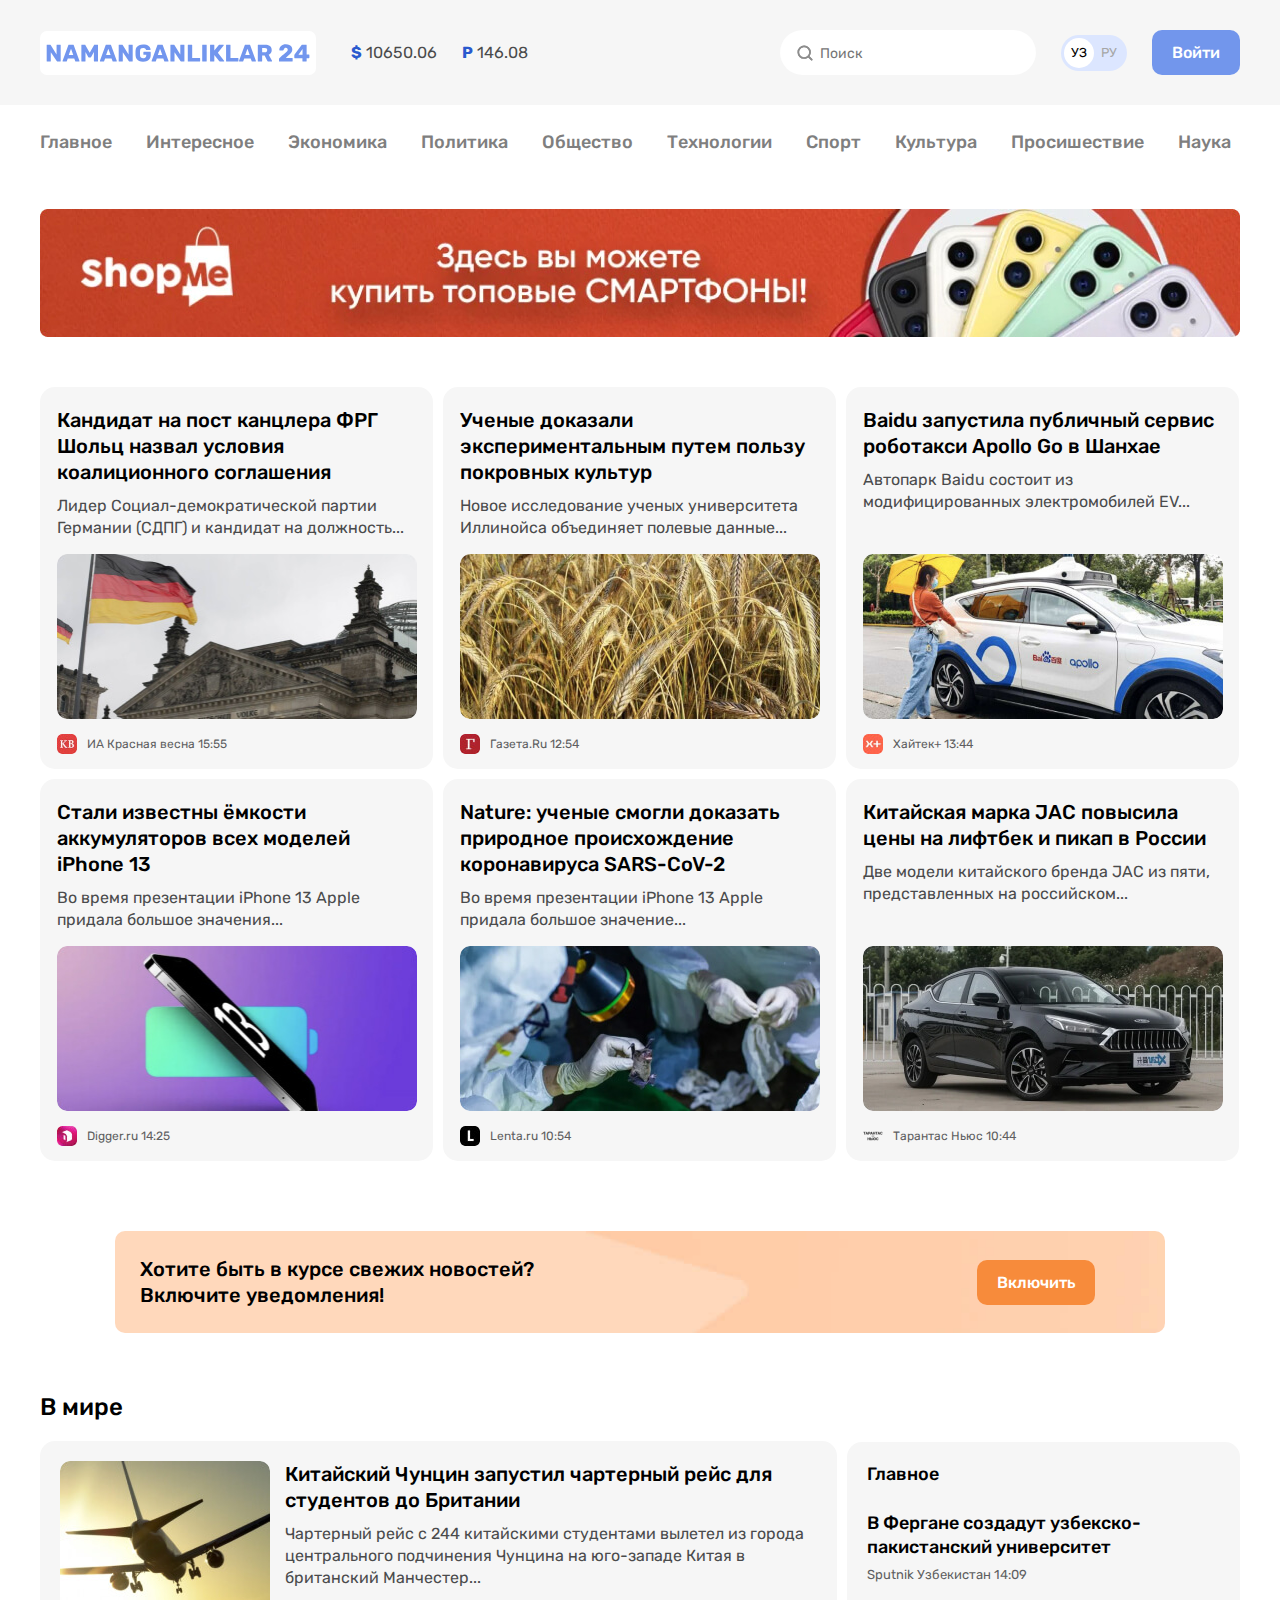
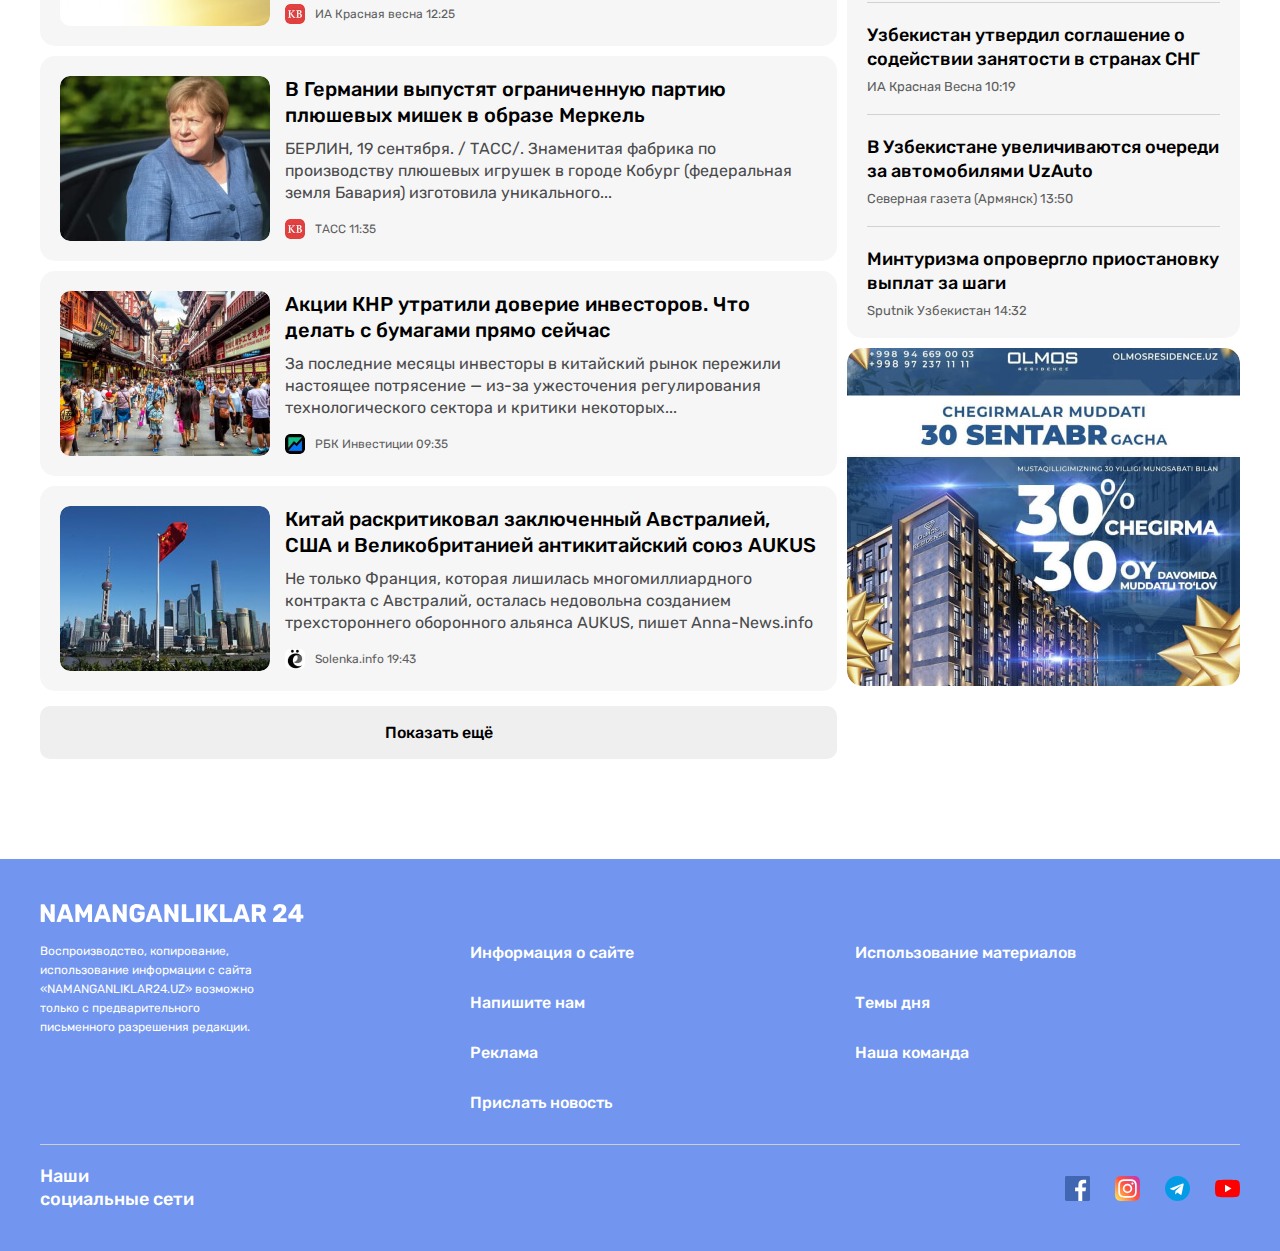
<file: index.html>
<!DOCTYPE html>
<html lang="ru">

<head>
  <meta charset="UTF-8">
  <meta http-equiv="X-UA-Compatible" content="IE=edge">
  <meta name="viewport" content="width=device-width, initial-scale=1.0">
  <!-- FONTS -->
  <link rel="preconnect" href="https://fonts.googleapis.com">
  <link rel="preconnect" href="https://fonts.gstatic.com" crossorigin>
  <link href="https://fonts.googleapis.com/css2?family=Rubik:wght@400;500;700&display=swap" rel="stylesheet">

  <!-- Links -->
  <!-- <link rel="stylesheet" href="./css/normalize.css"> -->
  <!-- <link rel="stylesheet" href="./css/style.css"> -->
  <link rel="stylesheet" href="./css/style.min.css">
  <title>N24</title>
</head>

<body>

  <!-- SITE-HEADER -->
  <header class="site-header">
    <!-- SITE HEADER TOP-->
    <div class="site-header-top">
      <div class="site-header-top-container container">
        <!-- SITE HEADER LOGO -->
        <a class="site-header-logo" href="index.html">
          <img class="logo-img" src="./img/logo.svg" alt="N24 logo" width="264" height="28">
        </a>
        <!-- CURRENCY-RATES -->
        <ul class="currency-rates">
          <li class="currency-rates-item">
            <b class="currency-rates-type">$</b>
            <span class="currency-rates-value">10650.06</span>
          </li>
          <li class="currency-rates-item">
            <b class="currency-rates-type">P</b>
            <span class="currency-rates-value">146.08</span>
          </li>
        </ul>
        <!-- END CURRENCY -->

        <!-- GLOBAL-SEARCH-FORM -->
        <form class="global-search-form" action="https://echo.htmlacademy.ru" method="get">
          <input class="global-search-form-input" type="search" name="search" placeholder="Поиск" aria-label="Поиск"
            required>
        </form>

        <!-- LANGUAGE TOGGLE -->
        <div class="lang-toggle">
          <a class="lang-toggle-link lang-toggle-link-active" href="index.html">УЗ</a>
          <a class="lang-toggle-link" href="index.html">РУ</a>
        </div>
        <!-- SITE HEADER AUTH -->
        <a href="#" class="button button-primary">Войти</a>
      </div>
    </div>

    <div class="container">
      <!-- SITENAV -->
      <nav class="sitenav">
        <ul class="sitenav-list">
          <li class="sitenav-item"><a class="sitenav-link" href="index.html">Главное</a></li>
          <li class="sitenav-item"><a class="sitenav-link" href="news-list.html">Интересное</a></li>
          <li class="sitenav-item"><a class="sitenav-link" href="news-list.html">Экономика</a></li>
          <li class="sitenav-item"><a class="sitenav-link" href="news-list.html">Политика</a></li>
          <li class="sitenav-item"><a class="sitenav-link" href="news-list.html">Общество</a></li>
          <li class="sitenav-item"><a class="sitenav-link" href="news-list.html">Технологии</a></li>
          <li class="sitenav-item"><a class="sitenav-link" href="news-list.html">Спорт</a></li>
          <li class="sitenav-item"><a class="sitenav-link" href="news-list.html">Культура</a></li>
          <li class="sitenav-item"><a class="sitenav-link" href="news-list.html">Просишествие</a></li>
          <li class="sitenav-item"><a class="sitenav-link" href="news-list.html">Наука</a></li>
        </ul>
      </nav>

      <!-- SITE HEADER BANNER -->
      <aside class="site-header-banner">
        <a class="site-header-banner-link" href="https://wwww.olcha.uz" target="_blank">
          <img class="site-header-banner-img" src="./img/shopme-ad.jpg" alt="ad" width="1200" height="128"
            srcset="./img/shopme-ad.jpg 1x, ./img/shopme-ad1@2x.jpg 2x">
        </a>

      </aside>
    </div>
  </header>



  <!-- MAIN CONTENT -->
  <div class="main-content">
    <div class="container">
      <!-- <h1>Namanganliklar24 - сайт новостей</h1> -->

      <section class="topnews">
        <!-- <h2>топ новости</h2> -->
        <!-- NEWS-GRID -->
        <div class="news-grid">
          <!-- NEWS-GRID-ITEM -->
          <article class="news-grid-item article-card">
            <h3 class="article-card-title">
              <a class="article-car-link" href="#">Кандидат на пост канцлера ФРГ Шольц назвал условия коалиционного
                соглашения</a>
            </h3>
            <p class="article-card-text">Лидер Социал-демократической партии Германии (СДПГ) и кандидат на должность...
            </p>
            <img src="./img/germany.jpg" alt="germany" class="article-card-img" width="360" height="165"
              srcset="./img/germany.jpg 1x, ./img/germany@2x.jpg 2x">
            <footer class="article-card-footer">
              <img src="./img/krasnaya-vesna.jpg" alt="" class="article-card-source-icon" width="20" height="20"
                srcset="./img/krasnaya-vesna.jpg 1x, ./img/krasnaya-vesna@2x.jpg 2x">
              <div class="article-card-source-time">
                <span class="article-card-source">ИА Красная весна</span>
                <time datetime="2021-09-27T15:55:00">15:55</time>
              </div>
            </footer>
          </article>

          <!-- NEWS-GRID-ITEM -->
          <article class="news-grid-item article-card">
            <h3 class="article-card-title">
              <a class="article-car-link" href="#">Ученые доказали экспериментальным путем пользу покровных культур</a>
            </h3>
            <p class="article-card-text">Новое исследование ученых университета Иллинойса объединяет полевые данные...
            </p>
            <img src="./img/wheat.jpg" alt="wheat" class="article-card-img" width="360" height="165"
              srcset="./img/wheat.jpg 1x, ./img/wheat@2x.jpg 2x">
            <footer class="article-card-footer">
              <img src="./img/gazetaru.jpg" alt="gazetaru" class="article-card-source-icon" width="20" height="20"
                srcset="./img/gazetaru.jpg 1x, ./img/gazetaru@2x.jpg 2x">
              <div class="article-card-source-time">
                <span class="article-card-source">Газета.Ru</span>
                <time datetime="2021-09-27T12:54:00">12:54</time>
              </div>
            </footer>
          </article>

          <!-- NEWS-GRID-ITEM -->
          <article class="news-grid-item article-card">
            <h3 class="article-card-title">
              <a class="article-car-link" href="#">Baidu запустила публичный сервис роботакси Apollo Go в Шанхае</a>
            </h3>
            <p class="article-card-text">Автопарк Baidu состоит из модифицированных электромобилей EV...</p>
            <img src="./img/car.jpg" alt="car" class="article-card-img" width="360" height="165"
              srcset="./img/car.jpg 1x, ./img/car@2x.jpg 2x">
            <footer class="article-card-footer">
              <img src="./img/hitech.jpg" alt="hitech" class="article-card-source-icon" width="20" height="20"
                srcset="./img/hitech.jpg 1x, ./img/hitech@2x.jpg 2x">
              <div class="article-card-source-time">
                <span class="article-card-source">Хайтек+</span>
                <time datetime="2021-09-27T13:44:00">13:44</time>
              </div>
            </footer>
          </article>

          <!-- NEWS-GRID-ITEM -->
          <article class="news-grid-item article-card">
            <h3 class="article-card-title">
              <a class="article-car-link" href="#">Стали известны ёмкости аккумуляторов всех моделей iPhone 13</a>
            </h3>
            <p class="article-card-text">Во время презентации iPhone 13 Apple придала большое значения...</p>
            <img src="./img/phone.jpg" alt="phone" class="article-card-img" width="360" height="165"
              srcset="./img/phone.jpg 1x, ./img/phone@2x.jpg 2x">
            <footer class="article-card-footer">
              <img src="./img/digger-logo.jpg" alt="digger" class="article-card-source-icon" width="20" height="20"
                srcset="./img/digger-logo.jpg 1x, ./img/digger-logo@2x.jpg 2x">
              <div class="article-card-source-time">
                <span class="article-card-source">Digger.ru</span>
                <time datetime="2021-09-27T14:25:00">14:25</time>
              </div>
            </footer>
          </article>

          <!-- NEWS-GRID-ITEM -->
          <article class="news-grid-item article-card">
            <h3 class="article-card-title">
              <a class="article-car-link" href="#">Nature: ученые смогли доказать природное происхождение коронавируса
                SARS-CoV-2</a>
            </h3>
            <p class="article-card-text">Во время презентации iPhone 13 Apple придала большое значение...</p>
            <img src="./img/science.jpg" alt="science" class="article-card-img" width="360" height="165"
              srcset="./img/science.jpg 1x, ./img/science@2x.jpg 2x">
            <footer class="article-card-footer">
              <img src="./img/lenta.jpg" alt="lenta" class="article-card-source-icon" width="20" height="20"
                srcset="./img/lenta.jpg 1x, ./img/lenta@2x.jpg 2x">
              <div class="article-card-source-time">
                <span class="article-card-source">Lenta.ru </span>
                <time datetime="2021-09-27T10:54:00"> 10:54</time>
              </div>
            </footer>
          </article>

          <!-- NEWS-GRID-ITEM -->
          <article class="news-grid-item article-card">
            <h3 class="article-card-title">
              <a class="article-car-link" href="#">Китайская марка JAC повысила цены на лифтбек и пикап в России</a>
            </h3>
            <p class="article-card-text">Две модели китайского бренда JAC из пяти, представленных на российском...</p>
            <img src="./img/kia.jpg" alt="kia" class="article-card-img" width="360" height="165"
              srcset="./img/kia.jpg 1x, ./img/kia@2x.jpg 2x">
            <footer class="article-card-footer">
              <img src="./img/tarantas-news.png" alt="tarantas-news" class="article-card-source-icon" width="20"
                height="20" srcset="./img/tarantas-news.png 1x, ./img/tarantas-news@2x.png 2x">
              <div class="article-card-source-time">
                <span class="article-card-source">Тарантас Ньюс</span>
                <time datetime="2021-09-27T10:44:00">10:44</time>
              </div>
            </footer>
          </article>
        </div>
      </section>

      <!-- NOTIFICATION-CTA -->
      <section class="notification-cta">
        <div class="notification-cta-text">Хотите быть в курсе свежих новостей? <br> Включите уведомления!
        </div>
        <button class="button button-orange" type="button">Включить</button>
      </section>


      <!-- GLOBAL-NEWS -->
      <div class="layout-2-1">
        <div class="layout-2-1-main">
          <section class="global-news">
            <h2 class="gloabl-news-heading">В мире</h2>
            <!-- NEWS-LIST -->
            <div class="news-list">
              <!-- NEWS-LIST-ITEM -->
              <div class="news-list-item article-card-horizontal">
                <img class="article-card-horizontal-img" src="./img/plane.jpg" alt="plane" width="210" height="165"
                  srcset="./img/plane.jpg 1x, ./img/plane@2x.jpg 2x">
                <div class="article-card-horizontal-content">
                  <h3 class="article-card-horizontal-title">
                    <a class="article-card-horizontal-link" href="#">Китайский Чунцин запустил чартерный рейс для
                      студентов до Британии</a>
                  </h3>
                  <p class="article-card-horizontal-text">Чартерный рейс с 244 китайскими студентами вылетел из города
                    центрального подчинения Чунцина на юго-западе Китая в британский Манчестер...</p>
                  <footer class="article-card-horizontal-footer">
                    <img src="./img/krasnaya-vesna.jpg" alt="" class="article-card-horizontal-source-icon" width="20"
                      height="20" srcset="./img/krasnaya-vesna.jpg 1x, ./img/krasnaya-vesna@2x.jpg 2x">
                    <div class="article-card-horizontal-source-time">
                      <span class="article-card-horizontal-source">ИА Красная весна</span>
                      <time datetime="2021-09-27T12:25:00">12:25</time>
                    </div>
                  </footer>
                </div>
              </div>
              <!-- NEWS-LIST-ITEM -->
              <div class="news-list-item article-card-horizontal">
                <img class="article-card-horizontal-img" src="./img/merkel.jpg" alt="plane" width="210" height="165"
                  srcset="./img/merkel.jpg 1x, ./img/merkel@2x.jpg 2x">
                <div class="article-card-horizontal-content">
                  <h3 class="article-card-horizontal-title">
                    <a class="article-card-horizontal-link" href="#">В Германии выпустят ограниченную партию плюшевых
                      мишек в образе Меркель</a>
                  </h3>
                  <p class="article-card-horizontal-text">БЕРЛИН, 19 сентября. / ТАСС/. Знаменитая фабрика по
                    производству плюшевых игрушек в городе Кобург (федеральная земля Бавария) изготовила уникального...
                  </p>
                  <footer class="article-card-horizontal-footer">
                    <img src="./img/krasnaya-vesna.jpg" alt="" class="article-card-horizontal-source-icon" width="20"
                      height="20" srcset="./img/krasnaya-vesna.jpg 1x, ./img/krasnaya-vesna@2x.jpg 2x">
                    <div class="article-card-horizontal-source-time">
                      <span class="article-card-horizontal-source">ТАСС</span>
                      <time datetime="2021-09-27T11:35:00">11:35</time>
                    </div>
                  </footer>
                </div>
              </div>
              <!-- NEWS-LIST-ITEM -->
              <div class="news-list-item article-card-horizontal">
                <img class="article-card-horizontal-img" src="./img/knr.jpg" alt="plane" width="210" height="165"
                  srcset="./img/knr.jpg 1x, ./img/knr@2x.jpg 2x">
                <div class="article-card-horizontal-content">
                  <h3 class="article-card-horizontal-title">
                    <a class="article-card-horizontal-link" href="#">Акции КНР утратили доверие инвесторов. Что делать с
                      бумагами прямо сейчас</a>
                  </h3>
                  <p class="article-card-horizontal-text">За последние месяцы инвесторы в китайский рынок пережили
                    настоящее потрясение — из-за ужесточения регулирования технологического сектора и критики
                    некоторых...</p>
                  <footer class="article-card-horizontal-footer">
                    <img src="./img/rbk.jpg" alt="" class="article-card-horizontal-source-icon" width="20" height="20"
                      srcset="./img/rbk.jpg 1x, ./img/rbk@2x.jpg 2x">
                    <div class="article-card-horizontal-source-time">
                      <span class="article-card-horizontal-source">РБК Инвестиции</span>
                      <time datetime="2021-09-27T09:35:00">09:35</time>
                    </div>
                  </footer>
                </div>
              </div>
              <!-- NEWS-LIST-ITEM -->
              <div class="news-list-item article-card-horizontal">
                <img class="article-card-horizontal-img" src="./img/china.jpg" alt="plane" width="210" height="165"
                  srcset="./img/china.jpg 1x, ./img/china@2x.jpg 2x">
                <div class="article-card-horizontal-content">
                  <h3 class="article-card-horizontal-title">
                    <a class="article-card-horizontal-link" href="#">Китай раскритиковал заключенный Австралией, США и
                      Великобританией антикитайский союз AUKUS</a>
                  </h3>
                  <p class="article-card-horizontal-text">Не только Франция, которая лишилась многомиллиардного
                    контракта с Австралий, осталась недовольна созданием трехстороннего оборонного альянса AUKUS, пишет
                    Anna-News.info</p>
                  <footer class="article-card-horizontal-footer">
                    <img src="./img/solenka.jpg" alt="" class="article-card-horizontal-source-icon" width="20"
                      height="20" srcset="./img/solenka.jpg 1x, ./img/solenka@2x.jpg 2x">
                    <div class="article-card-horizontal-source-time">
                      <span class="article-card-horizontal-source">Solenka.info</span>
                      <time datetime="2021-09-27T19:43:00">19:43</time>
                    </div>
                  </footer>
                </div>
              </div>
            </div>
            <button class="news-list-more-button button button-block" type="button">Показать ещё</button>
          </section>
        </div>
        <div class="layout-2-1-sidebar">
          <section class=" layout-2-1-sidebar-item sidebar-news-card">
            <h2 class="sidebar-news-card-heading">Главное</h2>
            <ul class="sidebar-news-card-list">
              <!-- Item-1 -->
              <li class="sidebar-news-card-item">
                <h3 class="sidebar-news-card-title">
                  <a class="sidebar-news-card-link" href="#">В Фергане создадут узбекско-пакистанский университет</a>
                </h3>
                <div class="sidebar-news-card-source-time">
                  <span class="sidebar-news-card-source">Sputnik Узбекистан</span>
                  <time datetime="2021-09-27T14:09:00">14:09</time>
                </div>
              </li>
              <!-- Item-2 -->
              <li class="sidebar-news-card-item">
                <h3 class="sidebar-news-card-title">
                  <a class="sidebar-news-card-link" href="#">Узбекистан утвердил соглашение о содействии занятости в
                    странах СНГ</a>
                </h3>
                <div class="sidebar-news-card-source-time">
                  <span class="sidebar-news-card-source">ИА Красная Весна</span>
                  <time datetime="2021-09-27T10:19:00">10:19</time>
                </div>
              </li>
              <!-- Item-3 -->
              <li class="sidebar-news-card-item">
                <h3 class="sidebar-news-card-title">
                  <a class="sidebar-news-card-link" href="#">В Узбекистане увеличиваются очереди за автомобилями
                    UzAuto</a>
                </h3>
                <div class="sidebar-news-card-source-time">
                  <span class="sidebar-news-card-source">Северная газета (Армянск)</span>
                  <time datetime="2021-09-27T13:50:00">13:50</time>
                </div>
              </li>
              <!-- Item-4 -->
              <li class="sidebar-news-card-item">
                <h3 class="sidebar-news-card-title">
                  <a class="sidebar-news-card-link" href="#">Минтуризма опровергло приостановку выплат за шаги</a>
                </h3>
                <div class="sidebar-news-card-source-time">
                  <span class="sidebar-news-card-source">Sputnik Узбекистан</span>
                  <time datetime="2021-09-27T14:43:00">14:32</time>
                </div>
              </li>
            </ul>
          </section>

          <aside class="layout-2-1-sidebar-item sidebar-ad">
            <a class="sidebar-ad-link" href="#" target="_blank">
              <img class="sidebar-ad-img" src="./img/sidebar-ad.jpg" alt="sidebar-img" width="393" height="338"
                srcset="./img/sidebar-ad.jpg 1x, ./img/sidebar-ad@2x.jpg 2x">
            </a>
          </aside>
        </div>
      </div>
    </div>

  </div>



  <!-- SITE FOOTER -->
  <footer class="site-footer">
    <div class="container">
      <div class="site-footer-logo-wrapper">
        <a class="site-footer-logo" href="index.html">
          <img class="site-footer-logo-img" src="./img/logo-white.svg" alt="n24 logo">
        </a>
      </div>

      <div class="site-footer-about-links">
        <div class="site-footer-about">Воспроизводство, копирование, использование информации с сайта
          «NAMANGANLIKLAR24.UZ» возможно только с предварительного письменного разрешения редакции.</div>

        <div class="site-footer-links-wrapper">
          <ul class="site-footer-links">
            <li class="site-footer-links-item">
              <a class="site-footer-link" href="#">Информация о сайте</a>
            </li>
            <li class="site-footer-links-item">
              <a class="site-footer-link" href="contact.html">Напишите нам</a>
            </li>
            <li class="site-footer-links-item">
              <a class="site-footer-link" href="#">Реклама</a>
            </li>
            <li class="site-footer-links-item">
              <a class="site-footer-link" href="#">Прислать новость</a>
            </li>
          </ul>

          <ul class="site-footer-links">
            <li class="site-footer-links-item">
              <a class="site-footer-link" href="#">Использование материалов</a>
            </li>
            <li class="site-footer-links-item">
              <a class="site-footer-link" href="#">Темы дня</a>
            </li>
            <li class="site-footer-links-item">
              <a class="site-footer-link" href="#">Наша команда</a>
            </li>
          </ul>
        </div>
      </div>


      <hr class="site-footer-divider">

      <div class="site-footer-socials">
        <h2 class="site-footer-socials-heading">Наши социальные сети</h2>
        <!-- ICON 1 -->
        <ul class="site-footer-socials-list">
          <li class="site-footer-socials-item">
            <a class="site-footer-socials-link" href="#" target="_blank">
              <img class="site-footer-socials-icon" src="./img/icon-facebook.svg" alt="Facebook" width="25" height="25">
            </a>
          </li>

          <!-- ICON 2 -->
          <li class="site-footer-socials-item">
            <a class="site-footer-socials-link" href="#" target="_blank">
              <img class="site-footer-socials-icon" src="./img/icon-instagram.svg" alt="Instagram" width="25"
                height="25">
            </a>
          </li>
          <!-- ICON 3 -->
          <li class="site-footer-socials-item">
            <a class="site-footer-socials-link" href="#" target="_blank">
              <img class="site-footer-socials-icon" src="./img/icon-telegram.svg" alt="Telegram" width="25" height="25">
            </a>
          </li>
          <!-- ICON 4 -->
          <li class="site-footer-socials-item">
            <a class="site-footer-socials-link" href="#" target="_blank">
              <img class="site-footer-socials-icon" src="./img/icon-youtube.svg" alt="Youube" width="25" height="25">
            </a>
          </li>
        </ul>
      </div>
    </div>
  </footer>




</body>

</html>
</file>
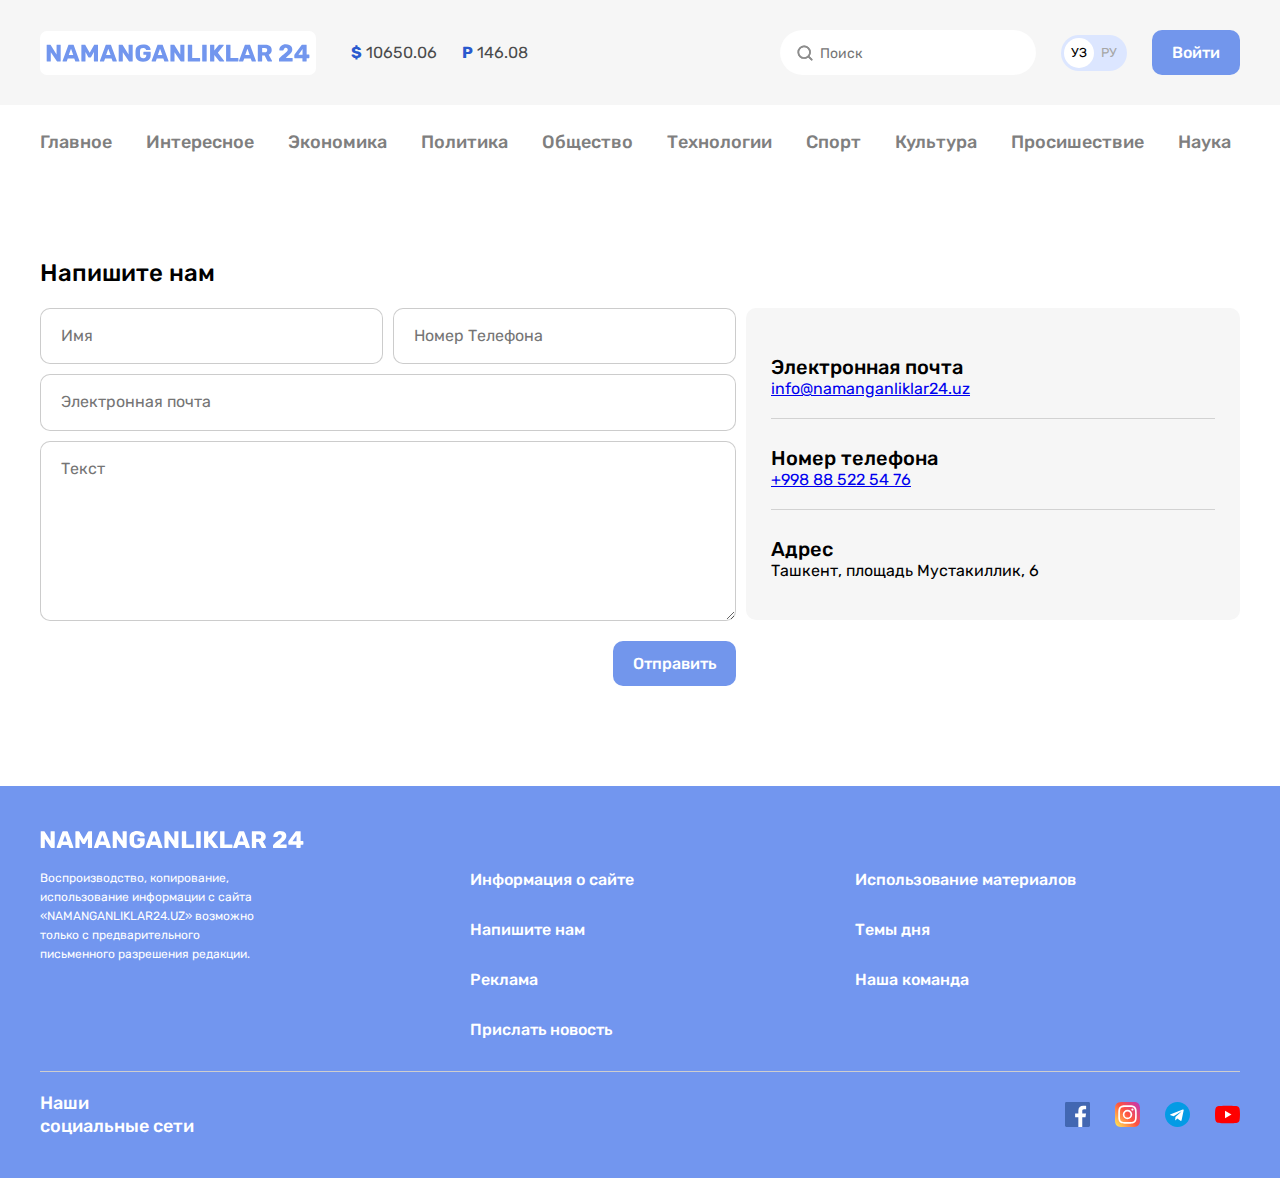
<file: contact.html>
<!DOCTYPE html>
<html lang="ru">

<head>
  <meta charset="UTF-8">
  <meta http-equiv="X-UA-Compatible" content="IE=edge">
  <meta name="viewport" content="width=device-width, initial-scale=1.0">
  <!-- FONTS -->
  <link rel="preconnect" href="https://fonts.googleapis.com">
  <link rel="preconnect" href="https://fonts.gstatic.com" crossorigin>
  <link href="https://fonts.googleapis.com/css2?family=Rubik:wght@400;500;700&display=swap" rel="stylesheet">

  <!-- Links -->
  <link rel="stylesheet" href="./css/normalize.css">
  <link rel="stylesheet" href="./css/style.css">
  <link rel="stylesheet" href="./css/style.min.css">
  <title>Контакт N24</title>
</head>

<body>

  <!-- SITE-HEADER -->
  <header class="site-header">
    <!-- SITE HEADER TOP-->
    <div class="site-header-top">
      <div class="site-header-top-container container">
        <!-- SITE HEADER LOGO -->
        <a class="site-header-logo" href="index.html">
          <img class="logo-img" src="./img/logo.svg" alt="N24 logo" width="264" height="28">
        </a>
        <!-- CURRENCY-RATES -->
        <ul class="currency-rates">
          <li class="currency-rates-item">
            <b class="currency-rates-type">$</b>
            <span class="currency-rates-value">10650.06</span>
          </li>
          <li class="currency-rates-item">
            <b class="currency-rates-type">P</b>
            <span class="currency-rates-value">146.08</span>
          </li>
        </ul>
        <!-- END CURRENCY -->

        <!-- GLOBAL-SEARCH-FORM -->
        <form class="global-search-form" action="https://echo.htmlacademy.ru" method="get">
          <input class="global-search-form-input" type="search" name="search" placeholder="Поиск" aria-label="Поиск"
            required>
        </form>

        <!-- LANGUAGE TOGGLE -->
        <div class="lang-toggle">
          <a class="lang-toggle-link lang-toggle-link-active" href="index.html">УЗ</a>
          <a class="lang-toggle-link" href="index.html">РУ</a>
        </div>
        <!-- SITE HEADER AUTH -->
        <a href="#" class="button button-primary">Войти</a>
      </div>
    </div>

    <div class="container">
      <!-- SITENAV -->
      <nav class="sitenav">
        <ul class="sitenav-list">
          <li class="sitenav-item"><a class="sitenav-link" href="index.html">Главное</a></li>
          <li class="sitenav-item"><a class="sitenav-link" href="news-list.html">Интересное</a></li>
          <li class="sitenav-item"><a class="sitenav-link" href="news-list.html">Экономика</a></li>
          <li class="sitenav-item"><a class="sitenav-link" href="news-list.html">Политика</a></li>
          <li class="sitenav-item"><a class="sitenav-link" href="news-list.html">Общество</a></li>
          <li class="sitenav-item"><a class="sitenav-link" href="news-list.html">Технологии</a></li>
          <li class="sitenav-item"><a class="sitenav-link" href="news-list.html">Спорт</a></li>
          <li class="sitenav-item"><a class="sitenav-link" href="news-list.html">Культура</a></li>
          <li class="sitenav-item"><a class="sitenav-link" href="news-list.html">Просишествие</a></li>
          <li class="sitenav-item"><a class="sitenav-link" href="news-list.html">Наука</a></li>
        </ul>
      </nav>


    </div>
  </header>



  <!-- MAIN CONTENT -->
  <main class="main-content">
    <div class="container">

      <!-- CONTACT -->
      <div class="contact-page">
        <h1 class="contact-page-heading">Напишите нам</h1>
        <div class="contact-page-content">
          <form class="contact-page-form form" action="https://echo.htmlacademy.ru" method="post">
            <div class="form-fields">
              <div class="form-groups-wrapper">
                <!-- Group1 -->
                <div class="form-group">
                  <input class="form-field" type="text" name="name" placeholder="Имя" aria-label="Имя" required>
                </div>
                <!-- Group 2 -->
                <div class="form-group">
                  <input class="form-field" type="tel" name="phone_number" placeholder="Номер Телефона"
                    aria-label="Номер Телефона" required>
                </div>
              </div>
              <!-- Group 3 -->
              <div class="form-group">
                <input class="form-field" type="email" name="email" placeholder="Электронная почта"
                  aria-label="Электронная почта" required>
              </div>
              <!-- Group 4 -->
              <div class="form-group">
                <textarea class="form-field form-field-textarea" name="message" placeholder="Текст" aria-label="Текст"
                  required></textarea>
              </div>
            </div>

            <button class="contact-page-form-submit button button-primary" type="submit">Отправить</button>
          </form>

          <div class="contact-page-info">
            <dl class="contact-page-definitons-card definitions-card">
              <!-- definition card item 1 -->
              <div class="defintions-card-item">
                <dt class="definitions-card-title">Электронная почта</dt>
                <dd class="definitions-card-value"><a href="mailto:info@namanganliklar24.uz?subject=N24.uz%20Saytidan%20Xabar">info@namanganliklar24.uz</a></dd>
              </div>
            <!-- definition card item 2 -->
              <div class="defintions-card-item">
                <dt class="definitions-card-title">Номер телефона</dt>
                <dd class="definitions-card-value"><a href="tel:+998 88 522 54 76">+998 88 522 54 76</a></dd>
              </div>
            <!-- defintion card item 3 -->
              <div class="defintions-card-item">
                <dt class="definitions-card-title">Адрес</dt>
                <dd class="definitions-card-value">Ташкент, площадь Мустакиллик, 6</dd>
              </div>
            </dl>
          </div>
        </div>
      </div>
    </div>

  </main>



  <!-- SITE FOOTER -->
  <footer class="site-footer">
    <div class="container">
      <div class="site-footer-logo-wrapper">
        <a class="site-footer-logo" href="index.html">
          <img class="site-footer-logo-img" src="./img/logo-white.svg" alt="n24 logo">
        </a>
      </div>

      <div class="site-footer-about-links">
        <div class="site-footer-about">Воспроизводство, копирование, использование информации с сайта
          «NAMANGANLIKLAR24.UZ» возможно только с предварительного письменного разрешения редакции.</div>

        <div class="site-footer-links-wrapper">
          <ul class="site-footer-links">
            <li class="site-footer-links-item">
              <a class="site-footer-link" href="#">Информация о сайте</a>
            </li>
            <li class="site-footer-links-item">
              <a class="site-footer-link" href="contact.html">Напишите нам</a>
            </li>
            <li class="site-footer-links-item">
              <a class="site-footer-link" href="#">Реклама</a>
            </li>
            <li class="site-footer-links-item">
              <a class="site-footer-link" href="#">Прислать новость</a>
            </li>
          </ul>

          <ul class="site-footer-links">
            <li class="site-footer-links-item">
              <a class="site-footer-link" href="#">Использование материалов</a>
            </li>
            <li class="site-footer-links-item">
              <a class="site-footer-link" href="#">Темы дня</a>
            </li>
            <li class="site-footer-links-item">
              <a class="site-footer-link" href="#">Наша команда</a>
            </li>
          </ul>
        </div>
      </div>


      <hr class="site-footer-divider">

      <div class="site-footer-socials">
        <h2 class="site-footer-socials-heading">Наши социальные сети</h2>
        <!-- ICON 1 -->
        <ul class="site-footer-socials-list">
          <li class="site-footer-socials-item">
            <a class="site-footer-socials-link" href="#" target="_blank">
              <img class="site-footer-socials-icon" src="./img/icon-facebook.svg" alt="Facebook" width="25" height="25">
            </a>
          </li>

          <!-- ICON 2 -->
          <li class="site-footer-socials-item">
            <a class="site-footer-socials-link" href="#" target="_blank">
              <img class="site-footer-socials-icon" src="./img/icon-instagram.svg" alt="Instagram" width="25"
                height="25">
            </a>
          </li>
          <!-- ICON 3 -->
          <li class="site-footer-socials-item">
            <a class="site-footer-socials-link" href="#" target="_blank">
              <img class="site-footer-socials-icon" src="./img/icon-telegram.svg" alt="Telegram" width="25" height="25">
            </a>
          </li>
          <!-- ICON 4 -->
          <li class="site-footer-socials-item">
            <a class="site-footer-socials-link" href="#" target="_blank">
              <img class="site-footer-socials-icon" src="./img/icon-youtube.svg" alt="Youube" width="25" height="25">
            </a>
          </li>
        </ul>
      </div>
    </div>
  </footer>




</body>

</html>
</file>
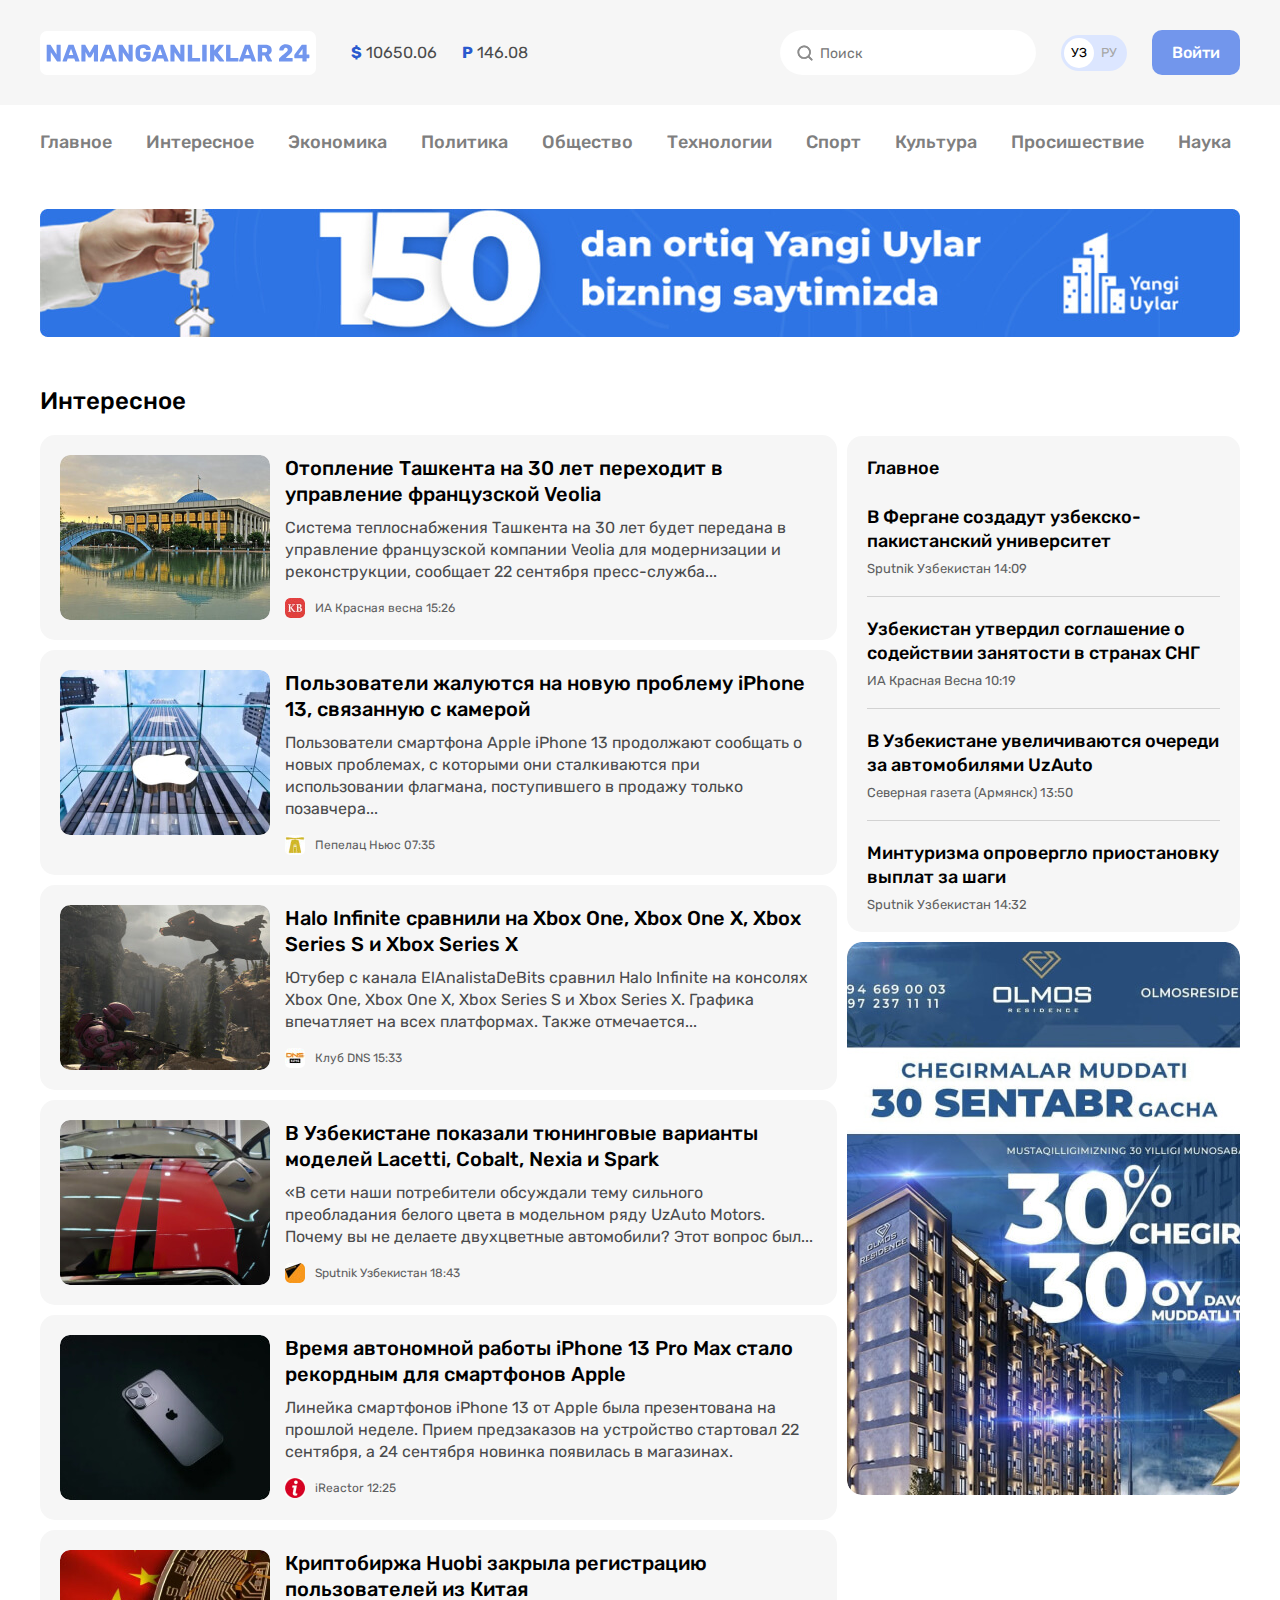
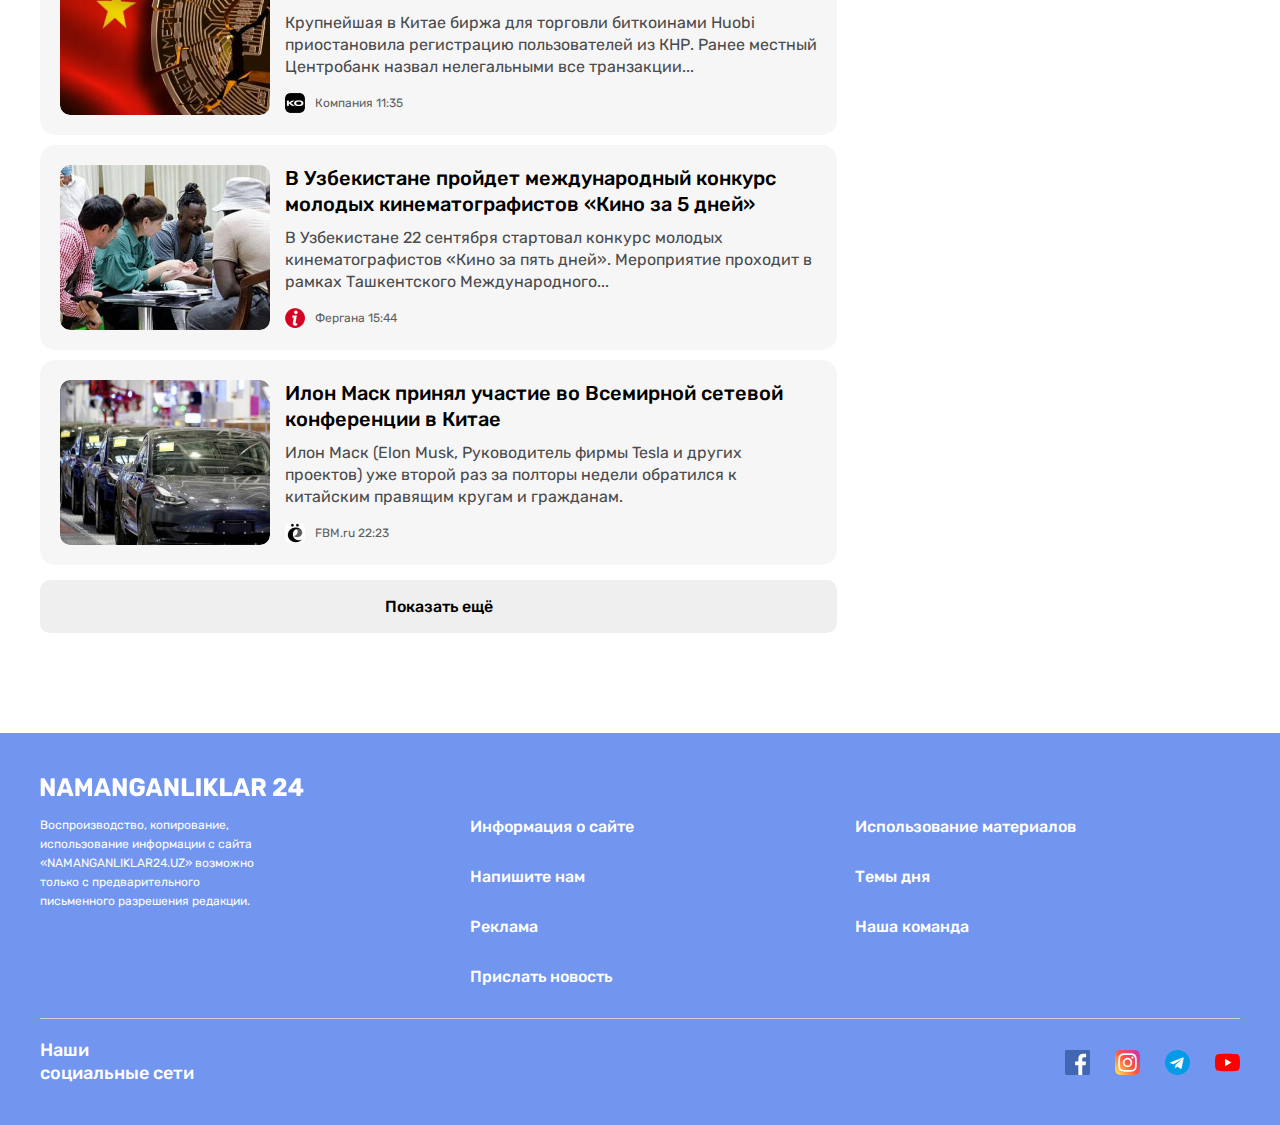
<file: news-list.html>
<!DOCTYPE html>
<html lang="ru">

<head>
  <meta charset="UTF-8">
  <meta http-equiv="X-UA-Compatible" content="IE=edge">
  <meta name="viewport" content="width=device-width, initial-scale=1.0">
  <!-- FONTS -->
  <link rel="preconnect" href="https://fonts.googleapis.com">
  <link rel="preconnect" href="https://fonts.gstatic.com" crossorigin>
  <link href="https://fonts.googleapis.com/css2?family=Rubik:wght@400;500;700&display=swap" rel="stylesheet">

  <!-- Links -->
  <!-- <link rel="stylesheet" href="./css/normalize.css"> -->
  <!-- <link rel="stylesheet" href="./css/style.css"> -->
  <link rel="stylesheet" href="./css/style.min.css">
  <title>Категория N24</title>
</head>

<body>

  <!-- SITE-HEADER -->
  <header class="site-header">
    <!-- SITE HEADER TOP-->
    <div class="site-header-top">
      <div class="site-header-top-container container">
        <!-- SITE HEADER LOGO -->
        <a class="site-header-logo" href="index.html">
          <img class="logo-img" src="./img/logo.svg" alt="N24 logo" width="264" height="28">
        </a>
        <!-- CURRENCY-RATES -->
        <ul class="currency-rates">
          <li class="currency-rates-item">
            <b class="currency-rates-type">$</b>
            <span class="currency-rates-value">10650.06</span>
          </li>
          <li class="currency-rates-item">
            <b class="currency-rates-type">P</b>
            <span class="currency-rates-value">146.08</span>
          </li>
        </ul>
        <!-- END CURRENCY -->

        <!-- GLOBAL-SEARCH-FORM -->
        <form class="global-search-form" action="https://echo.htmlacademy.ru" method="get">
          <input class="global-search-form-input" type="search" name="search" placeholder="Поиск" aria-label="Поиск"
            required>
        </form>

        <!-- LANGUAGE TOGGLE -->
        <div class="lang-toggle">
          <a class="lang-toggle-link lang-toggle-link-active" href="index.html">УЗ</a>
          <a class="lang-toggle-link" href="index.html">РУ</a>
        </div>
        <!-- SITE HEADER AUTH -->
        <a href="#" class="button button-primary">Войти</a>
      </div>
    </div>

    <div class="container">
      <!-- SITENAV -->
      <nav class="sitenav">
        <ul class="sitenav-list">
          <li class="sitenav-item"><a class="sitenav-link" href="index.html">Главное</a></li>
          <li class="sitenav-item"><a class="sitenav-link" href="news-list.html">Интересное</a></li>
          <li class="sitenav-item"><a class="sitenav-link" href="news-list.html">Экономика</a></li>
          <li class="sitenav-item"><a class="sitenav-link" href="news-list.html">Политика</a></li>
          <li class="sitenav-item"><a class="sitenav-link" href="news-list.html">Общество</a></li>
          <li class="sitenav-item"><a class="sitenav-link" href="news-list.html">Технологии</a></li>
          <li class="sitenav-item"><a class="sitenav-link" href="news-list.html">Спорт</a></li>
          <li class="sitenav-item"><a class="sitenav-link" href="news-list.html">Культура</a></li>
          <li class="sitenav-item"><a class="sitenav-link" href="news-list.html">Просишествие</a></li>
          <li class="sitenav-item"><a class="sitenav-link" href="news-list.html">Наука</a></li>
        </ul>
      </nav>

      <!-- SITE HEADER BANNER -->
      <aside class="site-header-banner">
        <a class="site-header-banner-link" href="https://wwww.olcha.uz" target="_blank">
          <img class="site-header-banner-img" src="./img/house-ad.jpg" alt="ad" width="1200" height="128"
            srcset="./img/house-ad.jpg 1x, ./img/house-ad1@2x.jpg 2x">
        </a>

      </aside>
    </div>
  </header>



  <!-- MAIN CONTENT -->
  <main class="main-content">
    <div class="container">
      <!-- LIST -->
      <div class="layout-2-1">
        <div class="layout-2-1-main">
          <section class="global-news">
            <h2 class="gloabl-news-heading">Интересное</h2>
            <!-- NEWS-LIST -->
            <div class="news-list">
              <!-- NEWS-LIST-ITEM 1 -->
              <div class="news-list-item article-card-horizontal">
                <img class="article-card-horizontal-img" src="./img/parlament.jpg" alt="plane" width="210" height="165"
                  srcset="./img/parlament.jpg 1x, ./img/parlament@2x.jpg 2x">
                <div class="article-card-horizontal-content">
                  <h3 class="article-card-horizontal-title">
                    <a class="article-card-horizontal-link" href="#">Отопление Ташкента на 30 лет переходит в управление французской Veolia</a>
                  </h3>
                  <p class="article-card-horizontal-text">Система теплоснабжения Ташкента на 30 лет будет передана в управление французской компании Veolia для модернизации и реконструкции, сообщает 22 сентября пресс-служба...</p>
                  <footer class="article-card-horizontal-footer">
                    <img src="./img/krasnaya-vesna.jpg" alt="" class="article-card-horizontal-source-icon" width="20"
                      height="20" srcset="./img/krasnaya-vesna.jpg 1x, ./img/krasnaya-vesna@2x.jpg 2x">
                    <div class="article-card-horizontal-source-time">
                      <span class="article-card-horizontal-source">ИА Красная весна</span>
                      <time datetime="2021-09-27T15:26:00">15:26</time>
                    </div>
                  </footer>
                </div>
              </div>
              <!-- NEWS-LIST-ITEM 2 -->
              <div class="news-list-item article-card-horizontal">
                <img class="article-card-horizontal-img" src="./img/apple.jpg" alt="plane" width="210" height="165"
                  srcset="./img/apple.jpg 1x, ./img/apple@2x.jpg 2x">
                <div class="article-card-horizontal-content">
                  <h3 class="article-card-horizontal-title">
                    <a class="article-card-horizontal-link" href="#">Пользователи жалуются на новую проблему iPhone 13, связанную с камерой</a>
                  </h3>
                  <p class="article-card-horizontal-text">Пользователи смартфона Apple iPhone 13 продолжают сообщать о новых проблемах, с которыми они сталкиваются при использовании флагмана, поступившего в продажу только позавчера...
                  </p>
                  <footer class="article-card-horizontal-footer">
                    <img src="./img/pepelats.jpg" alt="" class="article-card-horizontal-source-icon" width="20"
                      height="20" srcset="./img/pepelats.jpg 1x, ./img/pepelats@2x.jpg 2x">
                    <div class="article-card-horizontal-source-time">
                      <span class="article-card-horizontal-source">Пепелац Ньюс</span>
                      <time datetime="2021-09-27T07:35:00">07:35</time>
                    </div>
                  </footer>
                </div>
              </div>
              <!-- NEWS-LIST-ITEM 3 -->
              <div class="news-list-item article-card-horizontal">
                <img class="article-card-horizontal-img" src="./img/halo.jpg" alt="plane" width="210" height="165"
                  srcset="./img/halo.jpg 1x, ./img/halo@2x.jpg 2x">
                <div class="article-card-horizontal-content">
                  <h3 class="article-card-horizontal-title">
                    <a class="article-card-horizontal-link" href="#">Halo Infinite сравнили на Xbox One, Xbox One X, Xbox Series S и Xbox Series X</a>
                  </h3>
                  <p class="article-card-horizontal-text">Ютубер с канала ElAnalistaDeBits сравнил Halo Infinite на консолях Xbox One, Xbox One X, Xbox Series S и Xbox Series X. Графика впечатляет на всех платформах. Также отмечается...</p>
                  <footer class="article-card-horizontal-footer">
                    <img src="./img/dns.jpg" alt="" class="article-card-horizontal-source-icon" width="20" height="20"
                      srcset="./img/dns.jpg 1x, ./img/dns@2x.jpg 2x">
                    <div class="article-card-horizontal-source-time">
                      <span class="article-card-horizontal-source">Клуб DNS</span>
                      <time datetime="2021-09-27T15:33:00">15:33</time>
                    </div>
                  </footer>
                </div>
              </div>
              <!-- NEWS-LIST-ITEM 4 -->
              <div class="news-list-item article-card-horizontal">
                <img class="article-card-horizontal-img" src="./img/gm.jpg" alt="plane" width="210" height="165"
                  srcset="./img/gm.jpg 1x, ./img/gm@2x.jpg 2x">
                <div class="article-card-horizontal-content">
                  <h3 class="article-card-horizontal-title">
                    <a class="article-card-horizontal-link" href="#">В Узбекистане показали тюнинговые варианты моделей Lacetti, Cobalt, Nexia и Spark</a>
                  </h3>
                  <p class="article-card-horizontal-text">«В сети наши потребители обсуждали тему сильного преобладания белого цвета в модельном ряду UzAuto Motors. Почему вы не делаете двухцветные автомобили? Этот вопрос был...</p>
                  <footer class="article-card-horizontal-footer">
                    <img src="./img/sputnik.jpg" alt="" class="article-card-horizontal-source-icon" width="20"
                      height="20" srcset="./img/sputnik.jpg 1x, ./img/sputnik@2x.jpg 2x">
                    <div class="article-card-horizontal-source-time">
                      <span class="article-card-horizontal-source">Sputnik Узбекистан</span>
                      <time datetime="2021-09-27T19:43:00">18:43</time>
                    </div>
                  </footer>
                </div>
              </div>
              <!-- NEWS LIST ITEM 5 -->
              <div class="news-list-item article-card-horizontal">
                <img class="article-card-horizontal-img" src="./img/iphone13.jpg" alt="plane" width="210" height="165"
                  srcset="./img/iphone13.jpg 1x, ./img/iphone13@2x.jpg 2x">
                <div class="article-card-horizontal-content">
                  <h3 class="article-card-horizontal-title">
                    <a class="article-card-horizontal-link" href="#">Время автономной работы iPhone 13 Pro Max стало рекордным для смартфонов Apple</a>
                  </h3>
                  <p class="article-card-horizontal-text">Линейка смартфонов iPhone 13 от Apple была презентована на прошлой неделе. Прием предзаказов на устройство стартовал 22 сентября, а 24 сентября новинка появилась в магазинах.</p>
                  <footer class="article-card-horizontal-footer">
                    <img src="./img/ireactor.jpg" alt="" class="article-card-horizontal-source-icon" width="20"
                      height="20" srcset="./img/ireactor.jpg 1x, ./img/ireactor@2x.jpg 2x">
                    <div class="article-card-horizontal-source-time">
                      <span class="article-card-horizontal-source">iReactor</span>
                      <time datetime="2021-09-27T12:25:00">12:25</time>
                    </div>
                  </footer>
                </div>
              </div>
              <!-- NEWS LIST ITEM 6 -->
              <div class="news-list-item article-card-horizontal">
                <img class="article-card-horizontal-img" src="./img/huobi.jpg" alt="plane" width="210" height="165"
                  srcset="./img/huobi.jpg 1x, ./img/huobi@2x.jpg 2x">
                <div class="article-card-horizontal-content">
                  <h3 class="article-card-horizontal-title">
                    <a class="article-card-horizontal-link" href="#">Криптобиржа Huobi закрыла регистрацию пользователей из Китая</a>
                  </h3>
                  <p class="article-card-horizontal-text">Крупнейшая в Китае биржа для торговли биткоинами Huobi приостановила регистрацию пользователей из КНР. Ранее местный Центробанк назвал нелегальными все транзакции...</p>
                  <footer class="article-card-horizontal-footer">
                    <img src="./img/company.jpg" alt="" class="article-card-horizontal-source-icon" width="20"
                      height="20" srcset="./img/company.jpg 1x, ./img/company@2x.jpg 2x">
                    <div class="article-card-horizontal-source-time">
                      <span class="article-card-horizontal-source">Компания</span>
                      <time datetime="2021-09-27T11:35:00">11:35</time>
                    </div>
                  </footer>
                </div>
              </div>
              <!-- NEWS LIST ITEM 7 -->
              <div class="news-list-item article-card-horizontal">
                <img class="article-card-horizontal-img" src="./img/people.jpg" alt="plane" width="210" height="165"
                  srcset="./img/people.jpg 1x, ./img/people@2x.jpg 2x">
                <div class="article-card-horizontal-content">
                  <h3 class="article-card-horizontal-title">
                    <a class="article-card-horizontal-link" href="#">В Узбекистане пройдет международный конкурс молодых кинематографистов «Кино за 5 дней»</a>
                  </h3>
                  <p class="article-card-horizontal-text">В Узбекистане 22 сентября стартовал конкурс молодых кинематографистов «Кино за пять дней». Мероприятие проходит в рамках Ташкентского Международного...</p>
                  <footer class="article-card-horizontal-footer">
                    <img src="./img/ireactor.jpg" alt="" class="article-card-horizontal-source-icon" width="20"
                      height="20" srcset="./img/ireactor.jpg 1x, ./img/ireactor@2x.jpg 2x">
                    <div class="article-card-horizontal-source-time">
                      <span class="article-card-horizontal-source">Фергана</span>
                      <time datetime="2021-09-27T15:44:00">15:44</time>
                    </div>
                  </footer>
                </div>
              </div>
              <!-- NEWS LIST ITEM 8 -->
              <div class="news-list-item article-card-horizontal">
                <img class="article-card-horizontal-img" src="./img/Musk.jpg" alt="plane" width="210" height="165"
                  srcset="./img/Musk.jpg 1x, ./img/Musk@2x.jpg 2x">
                <div class="article-card-horizontal-content">
                  <h3 class="article-card-horizontal-title">
                    <a class="article-card-horizontal-link" href="#">Илон Маск принял участие во Всемирной сетевой конференции в Китае</a>
                  </h3>
                  <p class="article-card-horizontal-text">Илон Маск (Elon Musk, Руководитель фирмы Tesla и других проектов) уже второй раз за полторы недели обратился к китайским правящим кругам и гражданам.</p>
                  <footer class="article-card-horizontal-footer">
                    <img src="./img/solenka.jpg" alt="" class="article-card-horizontal-source-icon" width="20"
                      height="20" srcset="./img/solenka.jpg 1x, ./img/solenka@2x.jpg 2x">
                    <div class="article-card-horizontal-source-time">
                      <span class="article-card-horizontal-source">FBM.ru</span>
                      <time datetime="2021-09-27T22:23:00">22:23</time>
                    </div>
                  </footer>
                </div>
              </div>
            </div>
            <button class="news-list-more-button button button-block" type="button">Показать ещё</button>
          </section>
        </div>
        <div class="layout-2-1-sidebar">
          <section class=" layout-2-1-sidebar-item sidebar-news-card">
            <h2 class="sidebar-news-card-heading">Главное</h2>
            <ul class="sidebar-news-card-list">
              <!-- Item-1 -->
              <li class="sidebar-news-card-item">
                <h3 class="sidebar-news-card-title">
                  <a class="sidebar-news-card-link" href="#">В Фергане создадут узбекско-пакистанский университет</a>
                </h3>
                <div class="sidebar-news-card-source-time">
                  <span class="sidebar-news-card-source">Sputnik Узбекистан</span>
                  <time datetime="2021-09-27T14:09:00">14:09</time>
                </div>
              </li>
              <!-- Item-2 -->
              <li class="sidebar-news-card-item">
                <h3 class="sidebar-news-card-title">
                  <a class="sidebar-news-card-link" href="#">Узбекистан утвердил соглашение о содействии занятости в
                    странах СНГ</a>
                </h3>
                <div class="sidebar-news-card-source-time">
                  <span class="sidebar-news-card-source">ИА Красная Весна</span>
                  <time datetime="2021-09-27T10:19:00">10:19</time>
                </div>
              </li>
              <!-- Item-3 -->
              <li class="sidebar-news-card-item">
                <h3 class="sidebar-news-card-title">
                  <a class="sidebar-news-card-link" href="#">В Узбекистане увеличиваются очереди за автомобилями
                    UzAuto</a>
                </h3>
                <div class="sidebar-news-card-source-time">
                  <span class="sidebar-news-card-source">Северная газета (Армянск)</span>
                  <time datetime="2021-09-27T13:50:00">13:50</time>
                </div>
              </li>
              <!-- Item-4 -->
              <li class="sidebar-news-card-item">
                <h3 class="sidebar-news-card-title">
                  <a class="sidebar-news-card-link" href="#">Минтуризма опровергло приостановку выплат за шаги</a>
                </h3>
                <div class="sidebar-news-card-source-time">
                  <span class="sidebar-news-card-source">Sputnik Узбекистан</span>
                  <time datetime="2021-09-27T14:43:00">14:32</time>
                </div>
              </li>
            </ul>
          </section>

          <aside class="layout-2-1-sidebar-item sidebar-ad">
            <a class="sidebar-ad-link" href="#" target="_blank">
              <img class="sidebar-ad-img sidebar-ad-img-tall" src="./img/sidebar-ad-tall.jpg" alt="sidebar-img" width="393" height="553"
                srcset="./img/sidebar-ad-tall.jpg 1x, ./img/sidebar-ad-tall@2x.jpg 2x">
            </a>
          </aside>
        </div>
      </div>
    </div>

  </main>



  <!-- SITE FOOTER -->
  <footer class="site-footer">
    <div class="container">
      <div class="site-footer-logo-wrapper">
        <a class="site-footer-logo" href="index.html">
          <img class="site-footer-logo-img" src="./img/logo-white.svg" alt="n24 logo">
        </a>
      </div>

      <div class="site-footer-about-links">
        <div class="site-footer-about">Воспроизводство, копирование, использование информации с сайта
          «NAMANGANLIKLAR24.UZ» возможно только с предварительного письменного разрешения редакции.</div>

        <div class="site-footer-links-wrapper">
          <ul class="site-footer-links">
            <li class="site-footer-links-item">
              <a class="site-footer-link" href="#">Информация о сайте</a>
            </li>
            <li class="site-footer-links-item">
              <a class="site-footer-link" href="#">Напишите нам</a>
            </li>
            <li class="site-footer-links-item">
              <a class="site-footer-link" href="#">Реклама</a>
            </li>
            <li class="site-footer-links-item">
              <a class="site-footer-link" href="#">Прислать новость</a>
            </li>
          </ul>

          <ul class="site-footer-links">
            <li class="site-footer-links-item">
              <a class="site-footer-link" href="#">Использование материалов</a>
            </li>
            <li class="site-footer-links-item">
              <a class="site-footer-link" href="#">Темы дня</a>
            </li>
            <li class="site-footer-links-item">
              <a class="site-footer-link" href="#">Наша команда</a>
            </li>
          </ul>
        </div>
      </div>


      <hr class="site-footer-divider">

      <div class="site-footer-socials">
        <h2 class="site-footer-socials-heading">Наши социальные сети</h2>
        <!-- ICON 1 -->
        <ul class="site-footer-socials-list">
          <li class="site-footer-socials-item">
            <a class="site-footer-socials-link" href="#" target="_blank">
              <img class="site-footer-socials-icon" src="./img/icon-facebook.svg" alt="Facebook" width="25" height="25">
            </a>
          </li>

          <!-- ICON 2 -->
          <li class="site-footer-socials-item">
            <a class="site-footer-socials-link" href="#" target="_blank">
              <img class="site-footer-socials-icon" src="./img/icon-instagram.svg" alt="Instagram" width="25"
                height="25">
            </a>
          </li>
          <!-- ICON 3 -->
          <li class="site-footer-socials-item">
            <a class="site-footer-socials-link" href="#" target="_blank">
              <img class="site-footer-socials-icon" src="./img/icon-telegram.svg" alt="Telegram" width="25" height="25">
            </a>
          </li>
          <!-- ICON 4 -->
          <li class="site-footer-socials-item">
            <a class="site-footer-socials-link" href="#" target="_blank">
              <img class="site-footer-socials-icon" src="./img/icon-youtube.svg" alt="Youube" width="25" height="25">
            </a>
          </li>
        </ul>
      </div>
    </div>
  </footer>




</body>

</html>
</file>
<file: css/style.css>
/* Global */

* {
  box-sizing: border-box;
}

html {
  height: 100%;
  scroll-behavior: smooth;
}

body {
  display: flex;
  flex-direction: column;
  height: 100%;
  padding: 0;
  margin: 0;
  font-family: 'Rubik', sans-serif;
  font-size: 16px;
  line-height: 22px;
  background-color: #fff;
  color: #4a4b4c;
}

/* Outline styles */
*:focus{
  outline: 2px dashed #7296ec;
  outline-offset: 3px;
}

/* Button */
.button { /* Knopkalarda Display-----> Inline block line height ko'rsatkichi ---->  normal bo'ladi*/
  display: inline-block;
  padding: 13px 20px;
  border: 0;
  border-radius: 10px;
  font-size: 16px;
  line-height: normal;
  font-weight: 500;
  text-decoration: none;
  text-align: center;
  cursor: pointer;
  color: #000;
}


.button-primary{
  background-color: #7296ec;
  color: #fff;
}

.button:hover{
  opacity: 0.8;
}

.button:active{
  opacity: 0.6;
}

.button-block{
  display: block;
  width: 100%;
}

.button-orange{
  background-color: #f78b3b;
  color: #fff;
}


/* CONTAINER */
.container {
  width: 100%;
  max-width: 1240px;
  padding-left: 20px;
  padding-right: 20px;
  margin-left: auto;
  margin-right: auto;
}

/* SITE HEADER */
/* .site-header {

} */

/* SITE HEADER TOP */
.site-header-top {
  padding-top: 30px;
  padding-bottom: 30px;
  margin-bottom: 10px;
  background-color: #f6f6f6;
}


.site-header-top-container {
  display: flex;
  align-items: center;
}

/* LOGO */
.site-header-logo {
  display: flex;
  padding: 8px 6px;
  border-radius: 7px;
  margin-right: 35px;
  background-color: #fff;
}


.site-header-logo:hover{
  opacity: 0.8;
}

.site-header-logo :active{
  opacity: 0.6;
}

/* CURRENCY RATES */
.currency-rates {
  display: flex;
  align-items: center;
  padding: 0;
  margin: 0;
  margin-right: auto;
  list-style: none;
}


/* .currency-rates-item {
} */

.currency-rates-item:not(:last-child){
  margin-right: 25px;
}

.currency-rates-type {
  color: #2959ce;
}


/* GLOABAL SEARCH FORM */
.global-search-form {
  margin-right: 25px;
}

.global-search-form-input{
  padding-top: 15px;
  padding-right: 20px;
  padding-bottom: 13px;
  padding-left: 40px;
  border-radius: 60px;
  border: 0;
  font-size: 14px;
  line-height: normal;
  background-image: url(../img/icon-search.svg);
  background-repeat: no-repeat;
  background-size: 20px;
  background-position: 15px center;
}

/* Language toogle */
.lang-toggle {
  display: flex;
  padding: 3px;
  margin-right: 25px;
  border-radius: 39px;
  background-color: #dce6ff;
}
.lang-toggle-link {
  width: 30px;
  height: 30px;
  font-size: 13px;
  color: #a6a6a6;
  border-radius: 50%;
  text-align: center;
  text-decoration: none;
  line-height: 30px;
}
.lang-toggle-link-active {
  background-color: #fff;
  color: #000;
}


/* SITENAV */
.sitenav {
  padding-top: 12px;
  padding-bottom: 12px;
  border-bottom: 1px #1d1d1d;
  margin-bottom: 40px;
  font-size: 18px;
  line-height: normal;
  font-weight: 500;
}

.sitenav:not(:last-child){
  margin-bottom: 40px;
}

.sitenav-list {
  display: flex;
  flex-wrap: wrap;
  align-items: center;
  padding: 0;
  margin: 0;
  list-style: none;
}

.sitenav-item{
  margin-top: 4px;
  margin-bottom: 4px;
}

.sitenav-item:not(:last-child) {
  margin-right: 34px;
}
.sitenav-link {
  display: block;
  text-decoration: none;
  color: #7f7f7f;
}

.sitenav-link:hover{
  color: #7296ec
}

.sitenav-link:active{
  opacity: 0.6;
}

.site-header-banner-link{
  display: flex;
}


/* MAIN-CONTENT */
.main-content{
  flex-grow: 1;
  padding-top: 50px;
  padding-bottom: 100px;
}


/* NEWS-GRID */
.news-grid {
  display: flex;
  flex-wrap: wrap;
  margin-left: -10px;
}

.news-grid-item {
  width: 393px;
  margin-left: 10px;
  margin-bottom: 10px;
}

.article-card {
  display: flex;
  flex-direction: column;
  padding: 20px 17px 15px;
  background-color: #f6f6f6;
  border-radius: 15px;
}
.article-card-title {
  margin-top: 0;
  margin-bottom: 10px;
  font-size: 20px;
  line-height: 26px;
  font-weight: 500;
}
.article-car-link {
  color: #000;
  text-decoration: none;
  display: inline-block;
}

.article-car-link:hover{
  color: #7296ec;
}

.article-car-link:active{
  opacity: 0.6;
}
.article-card-text {
  margin-top: 0;
  margin-bottom: 15px;
}

.article-card-img {
  display: block;
  width: 360px;
  height: 165px;
  margin-top: auto;
  margin-bottom: 15px;
  border-radius: 10px;
  object-fit: cover;
}
.article-card-footer {
  display: flex;
  align-items: center;
}

.article-card-source-icon {
  width: 20px;
  height: 20px;
  margin-right: 10px;
  border-radius: 5px;
}
.article-card-source-time {
  font-size: 12px;
  line-height: normal;
  color:#5e5f61
}


/* NOTIFICATION-CTA */
.notification-cta {
  display: flex;
  align-items: center;
  justify-content: space-between;
  padding: 25px 70px 25px 25px;
  margin: 60px 75px;
  border-radius: 10px;
  background-color: #ffd7ba;
  background-image: url(../img/global-notifications-bg.jpg);
  background-repeat: no-repeat;
  background-size: cover;
  background-position: center center;
}

.notification-cta-text {
  font-size: 20px;
  font-weight: 500;
  line-height: 26px;
  color: #000;
}



/* LAYOUT */
.layout-2-1{
  display: flex;
  align-items: flex-start;
}

.layout-2-1-main{
  width: 797px;
  margin-right: 10px;
}

.layout-2-1-sidebar{
  width: 393px;
  margin-top: 49px;
}

.layout-2-1-sidebar-item:not(:last-child){
  margin-bottom: 10px;
}

/* GLOBAL-NEWS */

.gloabl-news-heading {
  margin-top: 0;
  margin-bottom: 20px;
  font-size: 24px;
  font-weight: 500;
  line-height: normal;
  color: #000;
}

.news-list {
  display: flex;
  flex-direction: column;
  margin-bottom: 15px;
}

.news-list-item:not(:last-child) {
  margin-bottom: 10px;
}


/* ARTICLE-CARD-HORIZONTAL */

.article-card-horizontal {
  display: flex;
  align-items: flex-start;
  padding: 20px;
  border-radius: 15px;
  background-color: #f6f6f6;
}
.article-card-horizontal-img {
  width: 210px;
  height: 165px;
  margin-right: 15px;
  border-radius: 10px;
  object-fit: cover;
}

.article-card-horizontal-content {
  flex-grow: 1;

}

.article-card-horizontal-title {
  margin-top: 0;
  margin-bottom: 10px;
  font-size: 20px;
  line-height: 26px;
  font-weight: 500;
}

.article-card-horizontal-link {
  display: inline-block;
  color: #000;
  text-decoration: none;
}

.article-card-horizontal-link:hover{
  color: #7296ec;
}

.article-card-horizontal-link:active{
  opacity: 0.6;
}

.article-card-horizontal-text {
  margin-top: 0;
  margin-bottom: 15px;
  font-size: 16px;
  line-height: 22px;
}

.article-card-horizontal-footer {
  display: flex;
  align-items: center;
}

.article-card-horizontal-source-icon {
  width: 20px;
  height: 20px;
  margin-right: 10px;
  border-radius: 5px;
  object-fit: cover;
}

.article-card-horizontal-source-time {
  font-size: 12px;
  line-height: normal;
  color: #5e5f61
}

.news-list-more-button{
  padding: 17px;
}



/* SIDEBAR-NEWS-CARD */

.sidebar-news-card {
  padding: 20px;
  border-radius: 15px;
  background-color: #f6f6f6;
  color: #000;
}

.sidebar-news-card-heading {
  margin-top: 0;
  margin-bottom: 25px;
  font-size: 18px;
  font-weight: 500;
  line-height: 24px;
}

.sidebar-news-card-list {
  margin: 0;
  padding: 0;
  list-style: none;
}

.sidebar-news-card-item {
  padding-top: 20px;
  padding-bottom: 20px;
}

.sidebar-news-card-item:first-child{
  padding-top: 0;
}

.sidebar-news-card-item:last-child{
  padding-bottom: 0;
}

.sidebar-news-card-item:not(:last-child){
  border-bottom: 1px solid #d2d2d2;
}

.sidebar-news-card-title {
  margin-top: 0;
  margin-bottom: 8px;
  font-size: 18px;
  font-weight: 500;
  line-height: 24px;
}

.sidebar-news-card-link {
  display: inline-block;
  color: #000;
  text-decoration: none;
}

.sidebar-news-card-link:hover{
  color: #7296ec;
}

.sidebar-news-card-link:active{
  opacity: 0.6;
}

.sidebar-news-card-source-time {
  font-size: 13px;
  line-height: normal;
  color: #5e5f61;
}


/* SIDEBAR-AD */

.sidebar-ad-link{
  display: block;
}

.sidebar-ad-img{
  width: 393px;
  height: 338px;
  object-fit: cover;
  border-radius: 15px;
}

.sidebar-ad-img-tall{
  width: 393px;
  height: 553px;
  object-fit: cover;
  border-radius: 15px;
}

/* SITE FOOTER */
.site-footer {
  padding-top: 40px;
  padding-bottom: 40px;
  background-color: #7296ef;
  color: #fff;
}
.site-footer *:focus{
  outline: 2px dashed #fff;
}

.site-footer-logo-wrapper {
  display: flex;
  margin-bottom: 15px;
}

.site-footer-logo {
  display: flex;
}

.site-footer-logo:hover{
  opacity: 0.8;
}

.site-footer-logo:active{
  opacity: 0.6;
}
.site-footer-logo-img {
  width: 264px;
  height: 28px;
  object-fit: contain;
}

.site-footer-about-links {
  display: flex;
}

.site-footer-about {
  width: 230px;
  font-size: 12px;
  line-height: 19px;
  margin-right: 200px;
}

.site-footer-links-wrapper {
  display: flex;
  flex-grow: 1;
}

.site-footer-links {
  width: 50%;
  padding-left: 0;
  padding-right: 24px;
  margin: 0;
  list-style: none;
  font-weight: 500;
}

.site-footer-links-item:not(:last-child) {
  margin-bottom: 28px;
}

.site-footer-link {
  display: inline-block;
  color: #fff;
  text-decoration: none;
}

.site-footer-link:hover{
  text-decoration: underline;
}

.site-footer-divider {
  height: 1px;
  border: 0;
  margin-top: 30px;
  margin-bottom: 20px;
  background-color: #cecece;
}

.site-footer-socials {
  display: flex;
  justify-content: space-between;
  align-items: center;
}

.site-footer-socials-heading {
  width: 160px;
  margin: 0;
  font-size: 18px;
  line-height: 23px;
  font-weight: 500;
}

.site-footer-socials-list {
  display: flex;
  align-items: center;
  padding: 0;
  margin: 0;
  list-style: none;
}

.site-footer-socials-item:not(:last-child) {
  margin-right: 25px;
}

.site-footer-socials-link {
  display: flex;
}

.site-footer-socials-icon {
  flex-shrink: 0;
  width: 25px;
  height: 25px;
  object-fit: contain;
}



/* FORM */
.form-groups-wrapper {
  display: flex;
  justify-content: space-between;
}

.form-groups-wrapper:not(:last-child){
  margin-bottom: 10px;
}

.form-group:not(:last-child) {
  margin-bottom: 10px;
}

.form-groups-wrapper .form-group{
  width: calc(50% - 5px);
  margin-bottom: 0;
}

.form-field {
  display: block;
  width: 100%;
  padding: 18px 20px;
  border: 1px solid rgba(0, 0, 0, 0.2);
  border-radius: 10px;
}

.form-field-textarea {
  resize: vertical;
  min-height: 180px;
}

/* DEFINITONS CARD */

.contact-page-definitons-card {

}

.definitions-card {
  display: block;
  width: 100%;
  margin: 0;
  padding: 20px 25px;
  border-radius: 10px;
  background-color: #f6f6f6;
  color: #000;
}

.defintions-card-item {
  padding-top: 20px;
  padding-bottom: 20px;
}

.defintions-card-item:not(:last-child){
  border-bottom: 1px solid #d2d2d2;
}

.definitions-card-title {
  margin-top: 7px;
  font-size: 20px;
  line-height: 24px;
  font-weight: 500;
}
.definitions-card-value {
  margin: 0;
  font-size: 16px;
  line-height: 19px;
}

/* CONTACT PAGE */

.contact-page-heading {
  margin-top: 0;
  margin-bottom: 20px;
  font-size: 24px;
  line-height: 29px;
  font-weight: 500;
  color: #000;
}
.contact-page-content{
  display: flex;
}


.contact-page-form {
  display: flex;
  flex-direction: column;
  width: 696px;
}

.contact-page-form-submit{
  align-self: flex-end;
  margin-top: 20px;
}

.contact-page-info{
  width: 494px;
  margin-left: 10px;
}


/* RETINA background */
@media
only screen and (-webkit-min-device-pixel-ratio: 2),
only screen and (   min--moz-device-pixel-ratio: 2),
only screen and (     -o-min-device-pixel-ratio: 2/1),
only screen and (        min-device-pixel-ratio: 2),
only screen and (                min-resolution: 192dpi),
only screen and (                min-resolution: 2dppx) {
  .notification-cta {
    background-image: url(../img/global-notifications-bg@2x.jpg);
  }
}
</file>
<file: css/style.min.css>
/*! normalize.css v8.0.1 | MIT License | github.com/necolas/normalize.css */button,hr,input{overflow:visible}progress,sub,sup{vertical-align:baseline}body,html{height:100%}.button,.lang-toggle-link{text-align:center;text-decoration:none}.article-car-link,.button,.lang-toggle-link,.site-footer-link,.sitenav-link{text-decoration:none}.site-footer-link:hover,abbr[title]{text-decoration:underline}.article-card,.contact-page-form,.news-list,body{-webkit-box-orient:vertical;-webkit-box-direction:normal}html{line-height:1.15;-webkit-text-size-adjust:100%;scroll-behavior:smooth}.sidebar-ad-link,details,main{display:block}h1{font-size:2em;margin:.67em 0}hr{-webkit-box-sizing:content-box;box-sizing:content-box;height:0}[type=checkbox],[type=radio],legend{-webkit-box-sizing:border-box;padding:0}code,kbd,pre,samp{font-family:monospace,monospace;font-size:1em}a{background-color:transparent}abbr[title]{border-bottom:none;-webkit-text-decoration:underline dotted;text-decoration:underline dotted}b,strong{font-weight:bolder}small{font-size:80%}sub,sup{font-size:75%;line-height:0;position:relative}sub{bottom:-.25em}sup{top:-.5em}img{border-style:none}button,input,optgroup,select,textarea{font-family:inherit;font-size:100%;line-height:1.15;margin:0}button,select{text-transform:none}[type=button],[type=reset],[type=submit],button{-webkit-appearance:button}[type=button]::-moz-focus-inner,[type=reset]::-moz-focus-inner,[type=submit]::-moz-focus-inner,button::-moz-focus-inner{border-style:none;padding:0}[type=button]:-moz-focusring,[type=reset]:-moz-focusring,[type=submit]:-moz-focusring,button:-moz-focusring{outline:ButtonText dotted 1px}fieldset{padding:.35em .75em .625em}legend{box-sizing:border-box;color:inherit;display:table;max-width:100%;white-space:normal}textarea{overflow:auto}[type=checkbox],[type=radio]{box-sizing:border-box}[type=number]::-webkit-inner-spin-button,[type=number]::-webkit-outer-spin-button{height:auto}[type=search]{-webkit-appearance:textfield;outline-offset:-2px}[type=search]::-webkit-search-decoration{-webkit-appearance:none}::-webkit-file-upload-button{-webkit-appearance:button;font:inherit}.button,body{font-size:16px}summary{display:list-item}[hidden],template{display:none}*{-webkit-box-sizing:border-box;box-sizing:border-box}body{display:-webkit-box;display:-ms-flexbox;display:flex;-ms-flex-direction:column;flex-direction:column;padding:0;margin:0;font-family:Rubik,sans-serif;line-height:22px;background-color:#fff;color:#4a4b4c}:focus{outline:#7296ec dashed 2px;outline-offset:3px}.button{display:inline-block;padding:13px 20px;border:0;border-radius:10px;line-height:normal;font-weight:500;cursor:pointer;color:#000}.button-primary{background-color:#7296ec;color:#fff}.button:hover,.site-footer-logo:hover,.site-header-logo:hover{opacity:.8}.article-car-link:active,.article-card-horizontal-link:active,.button:active,.sidebar-news-card-link:active,.site-footer-logo:active,.site-header-logo :active,.sitenav-link:active{opacity:.6}.button-block{display:block;width:100%}.button-orange{background-color:#f78b3b;color:#fff}.container{width:100%;max-width:1240px;padding-left:20px;padding-right:20px;margin-left:auto;margin-right:auto}.site-header-top{padding-top:30px;padding-bottom:30px;margin-bottom:10px;background-color:#f6f6f6}.article-card-footer,.article-card-horizontal-footer,.site-header-top-container{display:-webkit-box;display:-ms-flexbox;display:flex;-webkit-box-align:center;-ms-flex-align:center;align-items:center}.site-header-logo{display:-webkit-box;display:-ms-flexbox;display:flex;padding:8px 6px;border-radius:7px;margin-right:35px;background-color:#fff}.currency-rates,.lang-toggle{display:-webkit-box;display:-ms-flexbox}.currency-rates{display:flex;-webkit-box-align:center;-ms-flex-align:center;align-items:center;padding:0;margin:0 auto 0 0;list-style:none}.currency-rates-item:not(:last-child),.global-search-form,.lang-toggle,.site-footer-socials-item:not(:last-child){margin-right:25px}.sitenav,.sitenav:not(:last-child){margin-bottom:40px}.currency-rates-type{color:#2959ce}.global-search-form-input{padding:15px 20px 13px 40px;border-radius:60px;border:0;font-size:14px;line-height:normal;background-image:url(../img/icon-search.svg);background-repeat:no-repeat;background-size:20px;background-position:15px center}.lang-toggle{display:flex;padding:3px;border-radius:39px;background-color:#dce6ff}.lang-toggle-link{width:30px;height:30px;font-size:13px;color:#a6a6a6;border-radius:50%;line-height:30px}.lang-toggle-link-active{background-color:#fff;color:#000}.sitenav{padding-top:12px;padding-bottom:12px;border-bottom:1px #1d1d1d;font-size:18px;line-height:normal;font-weight:500}.sitenav-list{display:-webkit-box;display:-ms-flexbox;display:flex;-ms-flex-wrap:wrap;flex-wrap:wrap;-webkit-box-align:center;-ms-flex-align:center;align-items:center;padding:0;margin:0;list-style:none}.sitenav-item{margin-top:4px;margin-bottom:4px}.form-group:not(:last-child),.form-groups-wrapper:not(:last-child),.layout-2-1-sidebar-item:not(:last-child),.news-grid-item,.news-list-item:not(:last-child){margin-bottom:10px}.sitenav-item:not(:last-child){margin-right:34px}.sitenav-link{display:block;color:#7f7f7f}.article-car-link:hover,.article-card-horizontal-link:hover,.sidebar-news-card-link:hover,.sitenav-link:hover{color:#7296ec}.contact-page-content,.site-footer-about-links,.site-footer-logo,.site-footer-socials-link,.site-header-banner-link{display:-webkit-box;display:-ms-flexbox;display:flex}.main-content{-webkit-box-flex:1;-ms-flex-positive:1;flex-grow:1;padding-top:50px;padding-bottom:100px}.news-grid{display:-webkit-box;display:-ms-flexbox;display:flex;-ms-flex-wrap:wrap;flex-wrap:wrap;margin-left:-10px}.article-card,.notification-cta{display:-webkit-box;display:-ms-flexbox}.news-grid-item{width:393px;margin-left:10px}.article-card{display:flex;-ms-flex-direction:column;flex-direction:column;padding:20px 17px 15px;background-color:#f6f6f6;border-radius:15px}.article-card-horizontal-title,.article-card-title{margin-top:0;margin-bottom:10px;font-size:20px;line-height:26px;font-weight:500}.article-car-link{color:#000;display:inline-block}.article-card-text{margin-top:0;margin-bottom:15px}.article-card-img{display:block;width:360px;height:165px;margin-top:auto;margin-bottom:15px;border-radius:10px;-o-object-fit:cover;object-fit:cover}.article-card-source-icon{width:20px;height:20px;margin-right:10px;border-radius:5px}.article-card-horizontal-source-time,.article-card-source-time{font-size:12px;line-height:normal;color:#5e5f61}.notification-cta{display:flex;-webkit-box-align:center;-ms-flex-align:center;align-items:center;-webkit-box-pack:justify;-ms-flex-pack:justify;justify-content:space-between;padding:25px 70px 25px 25px;margin:60px 75px;border-radius:10px;background-color:#ffd7ba;background-image:url(../img/global-notifications-bg.jpg);background-repeat:no-repeat;background-size:cover;background-position:center center}.layout-2-1,.news-list{display:-webkit-box;display:-ms-flexbox}.notification-cta-text{font-size:20px;font-weight:500;line-height:26px;color:#000}.layout-2-1{display:flex;-webkit-box-align:start;-ms-flex-align:start;align-items:flex-start}.layout-2-1-main{width:797px;margin-right:10px}.layout-2-1-sidebar{width:393px;margin-top:49px}.gloabl-news-heading{margin-top:0;margin-bottom:20px;font-size:24px;font-weight:500;line-height:normal;color:#000}.news-list{display:flex;-ms-flex-direction:column;flex-direction:column;margin-bottom:15px}.article-card-horizontal{display:-webkit-box;display:-ms-flexbox;display:flex;-webkit-box-align:start;-ms-flex-align:start;align-items:flex-start;padding:20px;border-radius:15px;background-color:#f6f6f6}.article-card-horizontal-img{width:210px;height:165px;margin-right:15px;border-radius:10px;-o-object-fit:cover;object-fit:cover}.article-card-horizontal-content{-webkit-box-flex:1;-ms-flex-positive:1;flex-grow:1}.article-card-horizontal-link,.sidebar-news-card-link{display:inline-block;color:#000;text-decoration:none}.article-card-horizontal-text{margin-top:0;margin-bottom:15px;font-size:16px;line-height:22px}.sidebar-news-card-heading,.sidebar-news-card-title{margin-top:0;font-size:18px;line-height:24px;font-weight:500}.article-card-horizontal-source-icon{width:20px;height:20px;margin-right:10px;border-radius:5px;-o-object-fit:cover;object-fit:cover}.news-list-more-button{padding:17px}.sidebar-news-card{padding:20px;border-radius:15px;background-color:#f6f6f6;color:#000}.sidebar-news-card-heading{margin-bottom:25px}.sidebar-news-card-list{margin:0;padding:0;list-style:none}.defintions-card-item,.sidebar-news-card-item{padding-top:20px;padding-bottom:20px}.sidebar-news-card-item:first-child{padding-top:0}.sidebar-news-card-item:last-child{padding-bottom:0}.defintions-card-item:not(:last-child),.sidebar-news-card-item:not(:last-child){border-bottom:1px solid #d2d2d2}.sidebar-news-card-title{margin-bottom:8px}.sidebar-news-card-source-time{font-size:13px;line-height:normal;color:#5e5f61}.sidebar-ad-img{width:393px;height:338px;-o-object-fit:cover;object-fit:cover;border-radius:15px}.sidebar-ad-img-tall{width:393px;height:553px;-o-object-fit:cover;object-fit:cover;border-radius:15px}.site-footer{padding-top:40px;padding-bottom:40px;background-color:#7296ef;color:#fff}.site-footer :focus{outline:#fff dashed 2px}.site-footer-logo-wrapper{display:-webkit-box;display:-ms-flexbox;display:flex;margin-bottom:15px}.site-footer-logo-img{width:264px;height:28px;-o-object-fit:contain;object-fit:contain}.site-footer-about{width:230px;font-size:12px;line-height:19px;margin-right:200px}.site-footer-links-wrapper{display:-webkit-box;display:-ms-flexbox;display:flex;-webkit-box-flex:1;-ms-flex-positive:1;flex-grow:1}.site-footer-links{width:50%;padding-left:0;padding-right:24px;margin:0;list-style:none;font-weight:500}.site-footer-links-item:not(:last-child){margin-bottom:28px}.site-footer-link{display:inline-block;color:#fff}.site-footer-divider{height:1px;border:0;margin-top:30px;margin-bottom:20px;background-color:#cecece}.site-footer-socials{display:-webkit-box;display:-ms-flexbox;display:flex;-webkit-box-pack:justify;-ms-flex-pack:justify;justify-content:space-between;-webkit-box-align:center;-ms-flex-align:center;align-items:center}.site-footer-socials-heading{width:160px;margin:0;font-size:18px;line-height:23px;font-weight:500}.site-footer-socials-list{display:-webkit-box;display:-ms-flexbox;display:flex;-webkit-box-align:center;-ms-flex-align:center;align-items:center;padding:0;margin:0;list-style:none}.site-footer-socials-icon{-ms-flex-negative:0;flex-shrink:0;width:25px;height:25px;-o-object-fit:contain;object-fit:contain}.form-groups-wrapper{display:-webkit-box;display:-ms-flexbox;display:flex;-webkit-box-pack:justify;-ms-flex-pack:justify;justify-content:space-between}.form-groups-wrapper .form-group{width:calc(50% - 5px);margin-bottom:0}.form-field{display:block;width:100%;padding:18px 20px;border:1px solid rgba(0,0,0,.2);border-radius:10px}.form-field-textarea{resize:vertical;min-height:180px}.definitions-card{display:block;width:100%;margin:0;padding:20px 25px;border-radius:10px;background-color:#f6f6f6;color:#000}.definitions-card-title{margin-top:7px;font-size:20px;line-height:24px;font-weight:500}.definitions-card-value{margin:0;font-size:16px;line-height:19px}.contact-page-heading{margin-top:0;margin-bottom:20px;font-size:24px;line-height:29px;font-weight:500;color:#000}.contact-page-form{display:-webkit-box;display:-ms-flexbox;display:flex;-ms-flex-direction:column;flex-direction:column;width:696px}.contact-page-form-submit{-ms-flex-item-align:end;align-self:flex-end;margin-top:20px}.contact-page-info{width:494px;margin-left:10px}@media only screen and (-webkit-min-device-pixel-ratio:2),only screen and (-o-min-device-pixel-ratio:2/1),only screen and (min-device-pixel-ratio:2),only screen and (-webkit-min-device-pixel-ratio:2),only screen and (-o-min-device-pixel-ratio:2/1),only screen and (min-resolution:192dpi),only screen and (min-resolution:2dppx){.notification-cta{background-image:url(../img/global-notifications-bg@2x.jpg)}}
</file>
